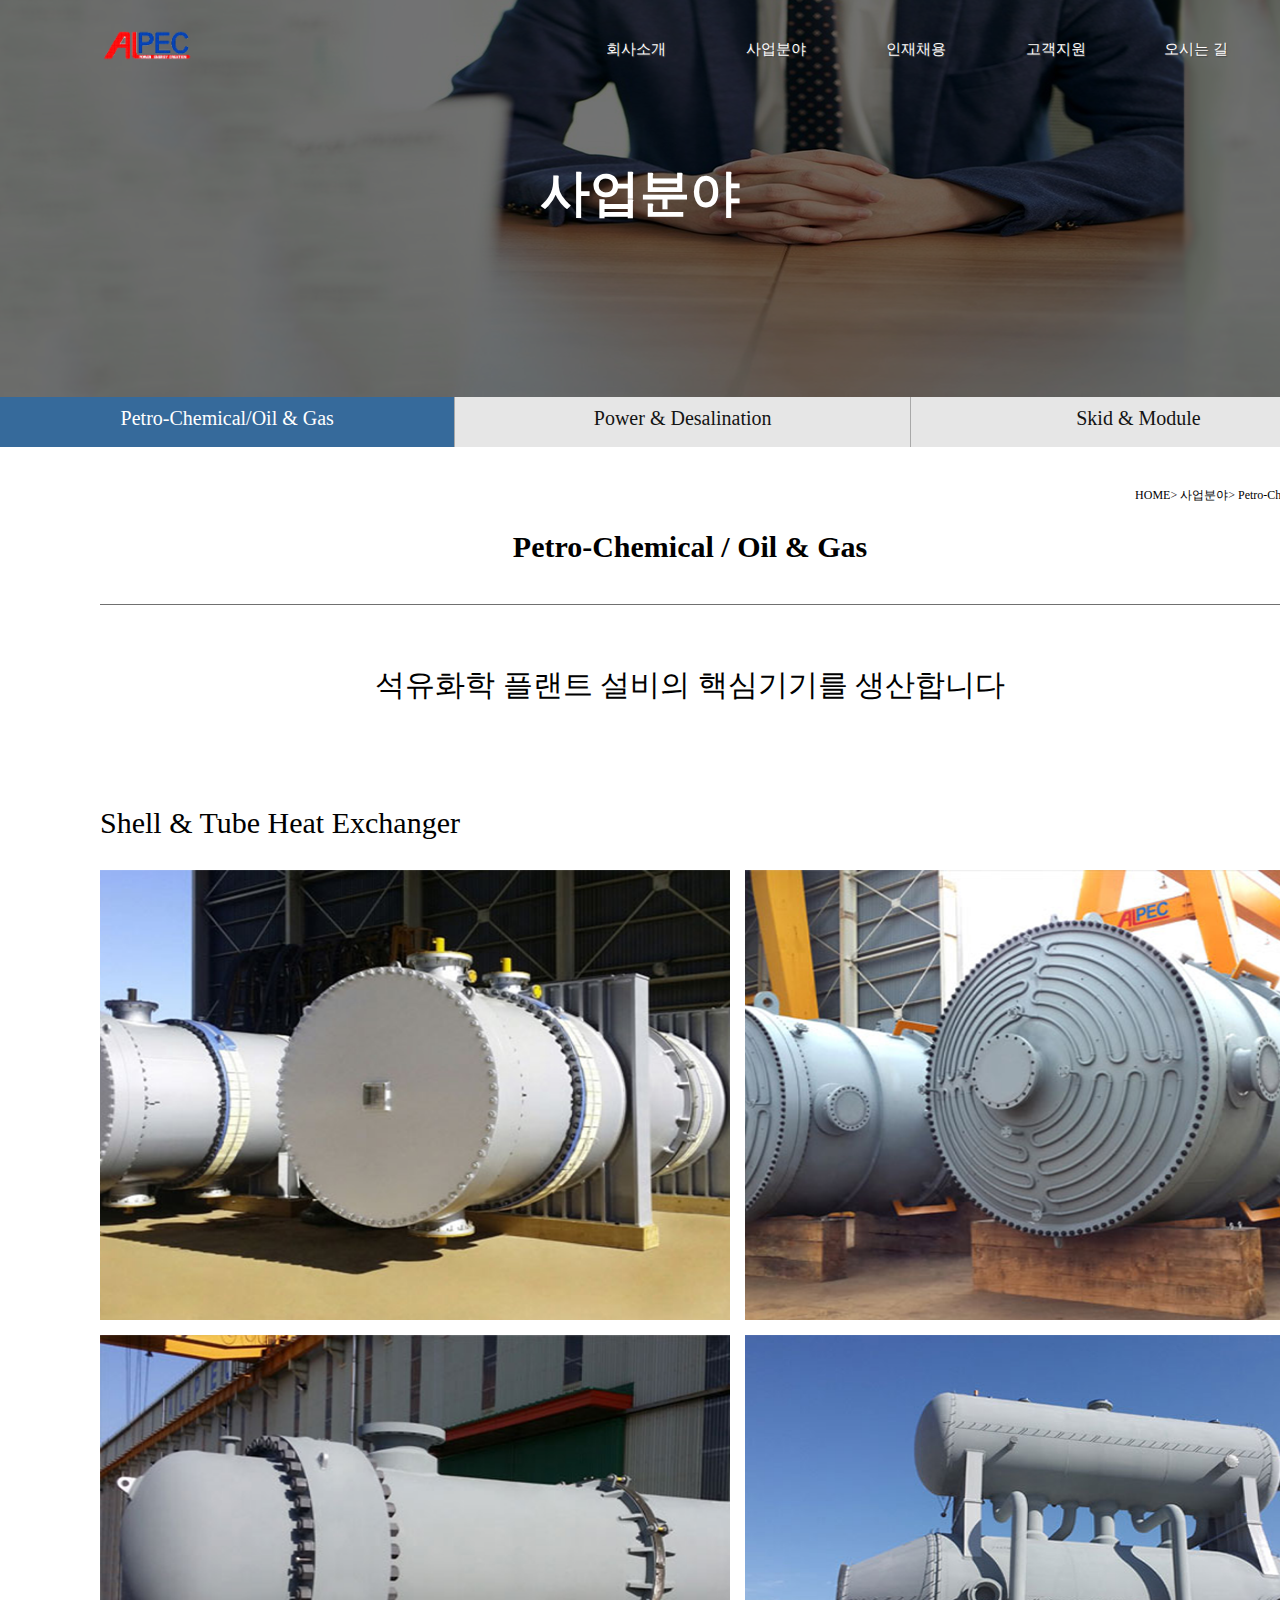
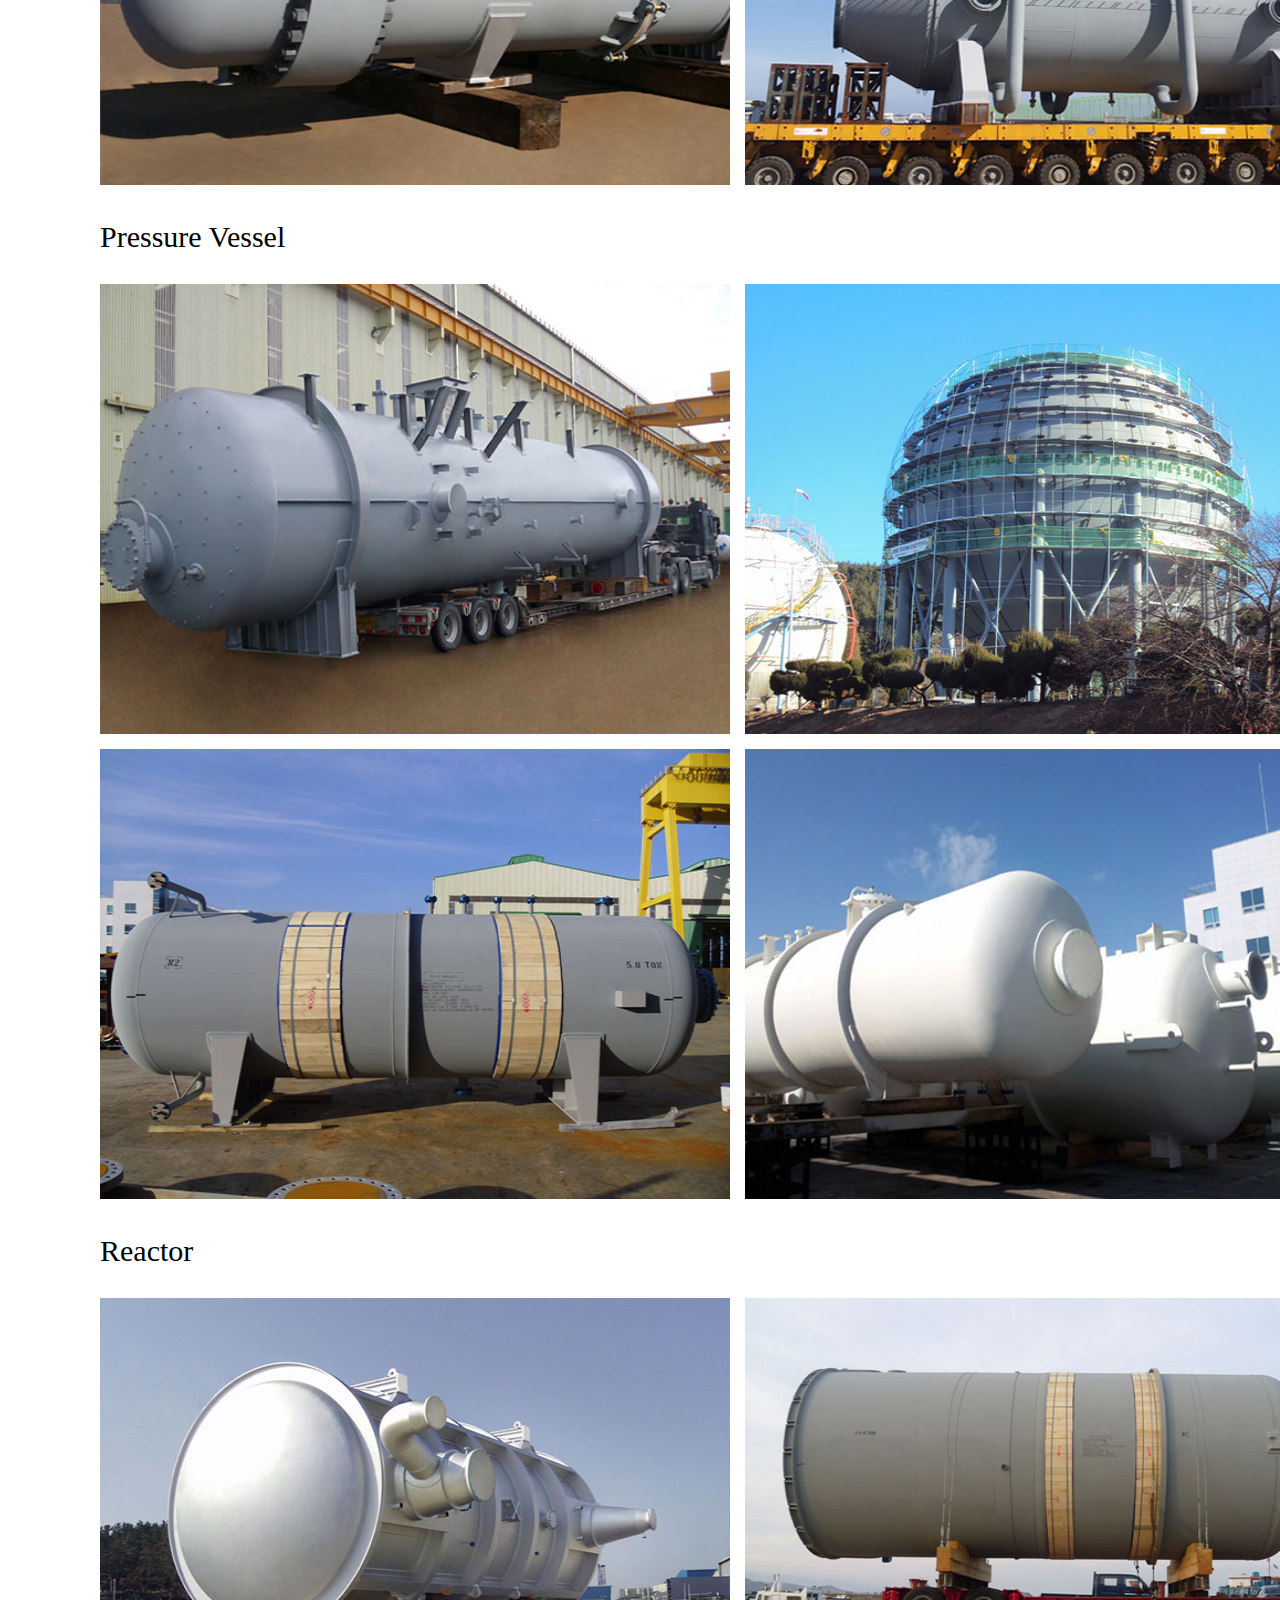
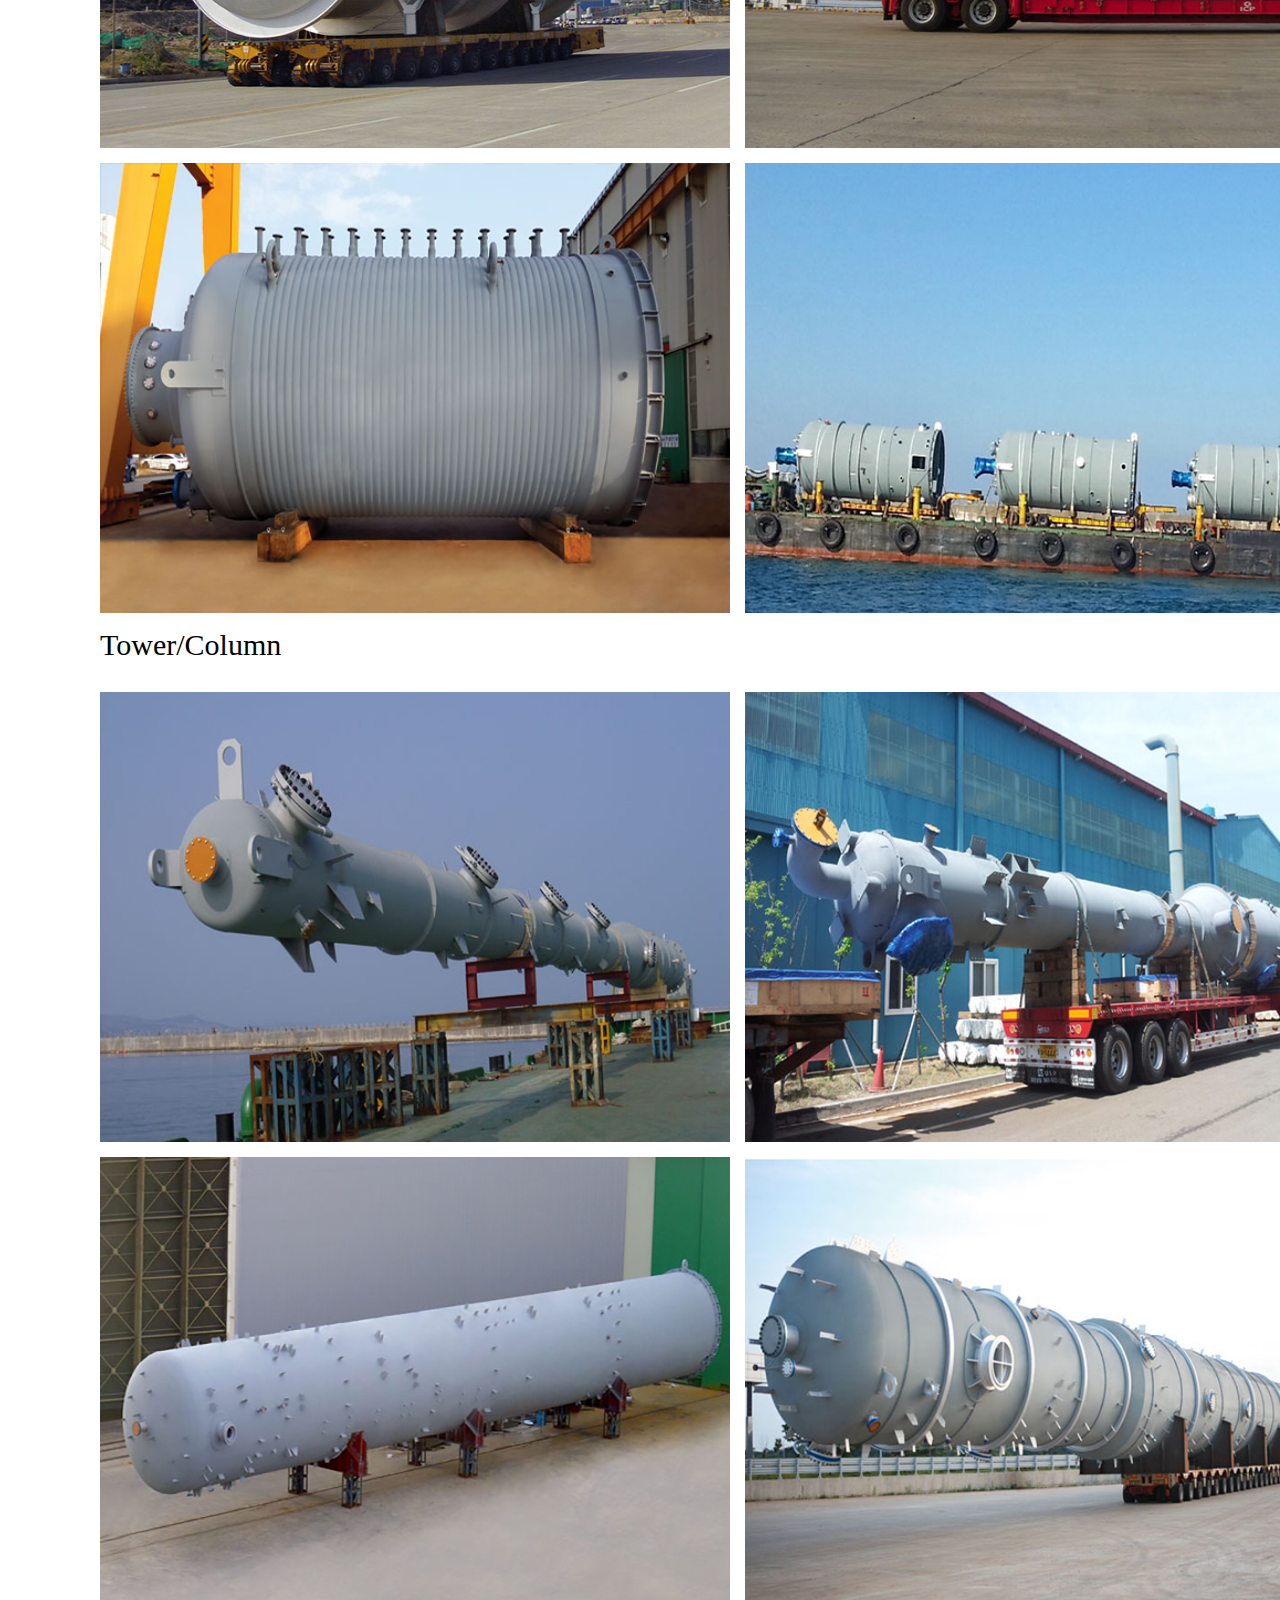
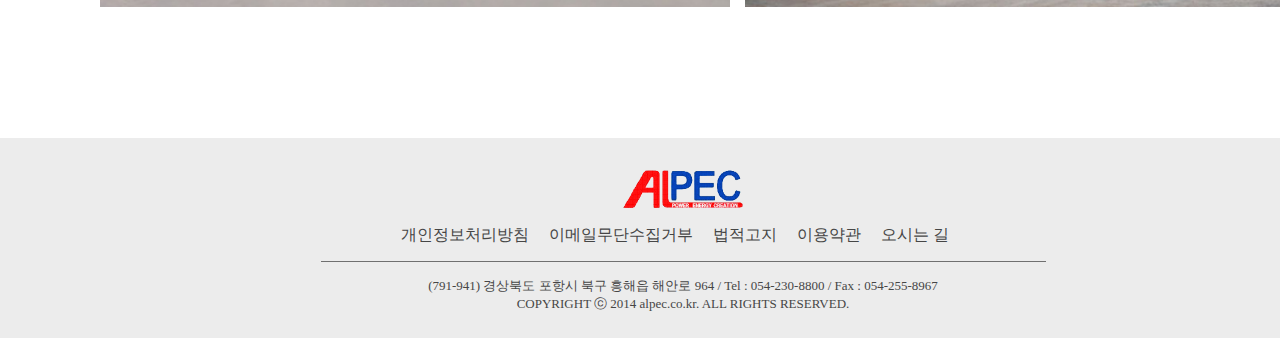
<file: sub2_1.html>
<!DOCTYPE html>
<html lang="en">
<head>
    <meta charset="UTF-8">
    <meta http-equiv="X-UA-Compatible" content="IE=edge">
    <meta name="viewport" content="width=device-width, initial-scale=1.0">
    <title>ALPEC - 사업분야_Petro-Chemical/Oil & Gas</title>
    <!--jquery-->
    <script src="https://ajax.googleapis.com/ajax/libs/jquery/3.5.1/jquery.min.js"></script>
    <!--css-->
    <link rel="stylesheet" href="/style.css">
    <link rel="stylesheet" href="/sub.css">
    <!--js-->
    <script src="JS/nav.js"></script>
    <script src="JS/gallery.js"></script>
    <!--AOS CSS-->
    <link href="https://unpkg.com/aos@2.3.1/dist/aos.css" rel="stylesheet">
    <!--AOS JS-->
    <script src="https://unpkg.com/aos@2.3.1/dist/aos.js"></script>
    <!--swiper css-->
    <link rel="stylesheet" href="https://unpkg.com/swiper/swiper-bundle.min.css" />
    <!--swiper js-->
    <script src="https://unpkg.com/swiper/swiper-bundle.min.js"></script>
    <!--font-->
    <link href="https://fonts.googleapis.com/css2?family=Noto+Sans+KR:wght@300;400;700&display=swap" rel="stylesheet">
    
</head>
<body id="sub2_1">
    <header id="main_header">
  
        <div class="container">
            <h1>
                <a href="./index.html">
                    <img src="images/main logo.png" alt="logo">
                </a>
            </h1>
            <nav id="gnb">
                <ul class="depth1">
                    <li>
                        <a href="/sub1_1.html">회사소개</a>
                            <ul class="depth2">
                                <li><a href="/sub1_1.html">회사개요</a></li>
                                <li><a href="/sub1_1.html">CI</a></li>
                            </ul>
                    </li>
                    <li>
                        <a href="/sub2_1.html">사업분야</a>
                            <ul class="depth2">
                                <li ><a href="/sub2_1.html" class="small">Petro-Chemical <br> /Oil & Gas</a></li>
                                <li><a href="/sub2_1.html">Power & Desalination</a></li>
                                <li><a href="/sub2_1.html">Skid & Module</a></li>
                            </ul>
                    </li>
                    <li>
                        <a href="">인재채용</a>
                            <ul class="depth2">
                                <li><a href="">인사제도</a></li>
                                <li><a href="">채용절차</a></li>
                            </ul>
                    </li>
                    <li>
                        <a href="">고객지원</a>
                            <ul class="depth2">
                                <li><a href="">공지사항</a></li>
                                <li><a href="">견적문의</a></li>
                            </ul>
                    </li>
                    <li>
                        <a href="/sub5_1.html">오시는 길</a>      
                    </li>
                </ul>
            </nav>
        </div><!--container end-->
        
        </header>
        
        <section id="main">
            <div class="lnb">
                <div class="image">
                <h1>사업분야</h1>
                </div><!--image end-->
            <div class="container">
                <div class="aside">
                    <ul class="subMenu">
                        <li class="active"><a href="./">Petro-Chemical/Oil & Gas</a></li>
                        <li ><a href="./">Power & Desalination</a></li>
                        <li ><a href="./">Skid & Module</a></li>
                    </ul>
                </div><!--aside end-->
            </div><!--container end-->
            <div class="article">
                <nav class="breadCrumb">
                    <span>HOME</span>>
                    <span>사업분야</span>>
                    <span>Petro-Chemical/Oil & Gas</span>
                </nav><!--breadcrumb -->
            </div><!--article-->
            </div><!--lnb end-->
        </section>

        <section id="content">
            <h1 id="title1">Petro-Chemical / Oil & Gas</h1>
            <h2>석유화학 플랜트 설비의 핵심기기를 생산합니다</h2>
            <section id="container1">
                <ul class="product-list">
                    <h3>Shell & Tube Heat Exchanger</h3>
                    <li>
                        <img src="images/sub1-1.png" alt="1">
                        <div class="sub-caption">
                            <h4>Carbon Black Delayed Cocker</h4>
                            <p>Client : SECL</p>
                            <p>Size : T26 x I.D720 x 7000L</p>
                            <p>Material : SA387-11 CL.2</p>
                            <p>Job Site : UAE</p>
                        </div>
                    </li>
                    <li>
                        <img src="images/sub1-2.png" alt="2">
                        <div class="sub-caption">
                            <h4>QDAO 220</h4>
                            <p>Client : Qingdao Haijing Chemical</p>
                            <p>Size : T37 x I.D3400 x 7000L</p>
                            <p>Material : SA516-70N/Ni-200</p>
                            <p>Job Site : China</p>
                        </div>
                    </li>
                    <li>
                        <img src="images/sub1-3.png" alt="3">
                        <div class="sub-caption">
                            <h4>UGCC GSP & POLYMER</h4>
                            <p>Client : SECL</p>
                            <p>Size : T48 x I.D 1580 x 6800L</p>
                            <p>Material : SA516-70N</p>
                            <p>Job Site : Uzbekistan</p>
                        </div>
                    </li>
                    <li>
                        <img src="images/sub1-4.png" alt="4">
                        <div class="sub-caption">
                            <h4>600 KTA PDH</h4>
                            <p>Client : BHPC</p>
                            <p>Size : T88 x I.D4100 x 9300L 
                                <br> T64 x I.D2930 x 9000L
                            </p>
                            <p>Material : SA516-70N/Ni-200</p>
                            <p>Job Site : China</p>
                        </div>
                    </li>
                </ul>
            </section>
            <section id="container2">
                <ul class="product-list">
                    <h3>Pressure Vessel</h3>
                    <li>
                        <img src="images/sub2-1.jpg" alt="1">
                        <div class="sub-caption">
                            <h4>ENI Jubail Oil Field</h4>
                            <p>Client : Cameron Japan</p>
                            <p>Size : T19 x I.D3000 x 157000L</p>
                            <p>Material : SA516-70N</p>
                            <p>Job Site : Iraq</p>
                        </div>
                    </li>
                    <li>
                        <img src="images/sub2-2.jpg" alt="2">
                        <div class="sub-caption">
                            <h4>60000 MTPA ECH NO.2 Plant</h4>
                            <p>Client : Samsung Fine Chemical</p>
                            <p>Size : T45~47 x I.D19425</p>
                            <p>Material : SA537-CL.2</p>
                            <p>Job Site : Korea</p>
                        </div>
                    </li>
                    <li>
                        <img src="images/sub2-3.jpg" alt="3">
                        <div class="sub-caption">
                            <h4>PS-2</h4>
                            <p>Client : Hankook Silicon</p>
                            <p>Size : T14 x I.D2000 x 5500L</p>
                            <p>Material : SA516-70N</p>
                            <p>Job Site : Korea</p>
                        </div>
                    </li>
                    <li>
                        <img src="images/sub2-4.jpg" alt="4">
                        <div class="sub-caption">
                            <h4>Jurong Rock Cavern</h4>
                            <p>Client : Aker Solutions</p>
                            <p>Size : T22 x I.D3500 x 8000L</p>
                            <p>Material : SA516-70N</p>
                            <p>Job Site : Singapore</p>
                        </div>
                    </li>
                </ul>
            </section>
           <section id="container3">
            <ul class="product-list">
                <h3>Reactor</h3>
                <li>
                    <img src="images/sub3-1.jpg" alt="1">
                    <div class="sub-caption">
                        <h4>600 KTA PDH</h4>
                        <p>Client : BHPC</p>
                        <p>Size : T25 x I.D7900 x 17144L</p>
                        <p>Material : SA516-70N</p>
                        <p>Job Site : China</p>
                    </div>
                </li>
                <li>
                    <img src="images/sub3-2.jpg" alt="2">
                    <div class="sub-caption">
                        <h4>CPC</h4>
                        <p>Client : Cheil Industries Inc.</p>
                        <p>Size : T12 x I.D4300 x 12000L</p>
                        <p>Material : SA240-304</p>
                        <p>Job Site : Korea</p>
                    </div>
                </li>
                <li>
                    <img src="images/sub3-3.jpg" alt="3">
                    <div class="sub-caption">
                        <h4>QDAO 219</h4>
                        <p>Client : Qingdao Haijing Chemical</p>
                        <p>Size : T20+3 x I.D4450 x 7300L</p>
                        <p>Material : SA516-70+SS316L</p>
                        <p>Job Site : China</p>
                    </div>
                </li>
                <li>
                    <img src="images/sub3-4.jpg" alt="4">
                    <div class="sub-caption">
                        <h4>Rung Tawan</h4>
                        <p>Client : Toyo-Thai</p>
                        <p>Size : T12+3 x I.D4260 x 5680L</p>
                        <p>Material : SA516-70+SS316L</p>
                        <p>Job Site : Thailand</p>
                    </div>
                </li>
            </ul>
           </section>
           <section id="container4">
            <ul class="product-list">
                <h3>Tower/Column</h3>
                <li>
                    <img src="images/sub4-1.jpg" alt="1">
                    <div class="sub-caption">
                        <h4>DMC</h4>
                        <p>Client : KPX Green Chemical</p>
                        <p>Size : T9 x I.D2000 x 7500L</p>
                        <p>Material : SA240-304</p>
                        <p>Job Site : Korea</p>
                    </div>
                </li>
                <li>
                    <img src="images/sub4-2.jpg" alt="2">
                    <div class="sub-caption">
                        <h4>KERETEH</h4>
                        <p>Client : Linde ENG.</p>
                        <p>Size : T20 x I.D1200/2500 x 22750L</p>
                        <p>Material : SA516-60</p>
                        <p>Job Site : Malaysia</p>
                    </div>
                </li>
                <li>
                    <img src="images/sub4-3.jpg" alt="3">
                    <div class="sub-caption">
                        <h4>No.2 Aromatics</h4>
                        <p>Client : SECL</p>
                        <p>Size : T28 x I.D7900 x 20000L</p>
                        <p>Material : SA516-70N</p>
                        <p>Job Site : Korea</p>
                    </div>
                </li>
                <li>
                    <img src="images/sub4-4.jpg" alt="4">
                    <div class="sub-caption">
                        <h4>SMP</h4>
                        <p>Client : SECL</p>
                        <p>Size : T38 x I.D5200 x 55870L</p>
                        <p>Material : SA516-70</p>
                        <p>Job Site : Korea</p>
                    </div>
                </li>
            </ul>
           </section>
        </section>

        <footer>
            <div class="container2">
             <img src="/images/main logo.png" alt="">
             <ul>
                 <li> <a href="#"> 개인정보처리방침</a></li>
                 <li><a href="#">이메일무단수집거부</a></li>
                 <li><a href="#">법적고지</a></li>
                 <li><a href="#">이용약관</a></li>
                 <li><a href="#">오시는 길</a></li>
             </ul>
             <p>(791-941) 경상북도 포항시 북구 흥해읍 해안로 964 / Tel : 054-230-8800 / Fax : 054-255-8967 <br> 
                 COPYRIGHT ⓒ 2014 alpec.co.kr. ALL RIGHTS RESERVED.</p>
             
            </div><!--container end-->
        </footer>
     
       <script>
           AOS.init();
       </script>
     
     </body>
     </html>
</file>
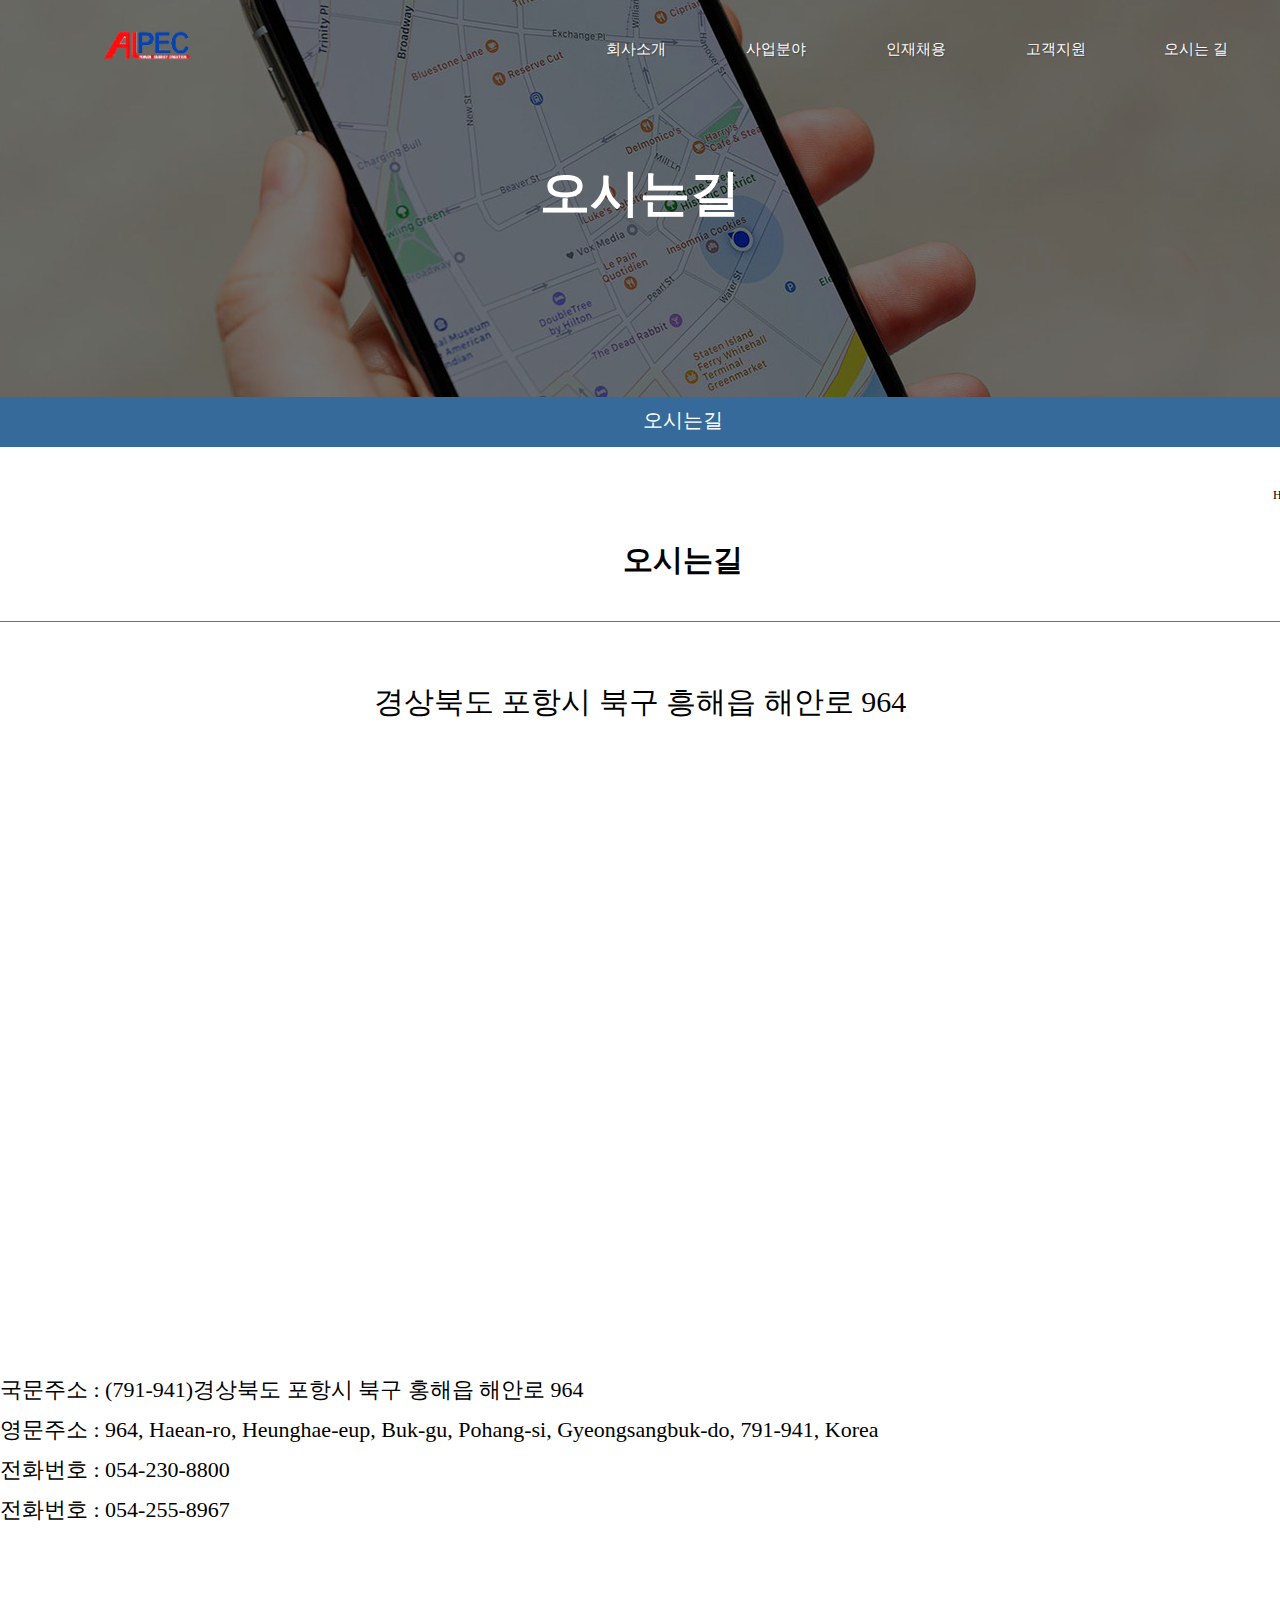
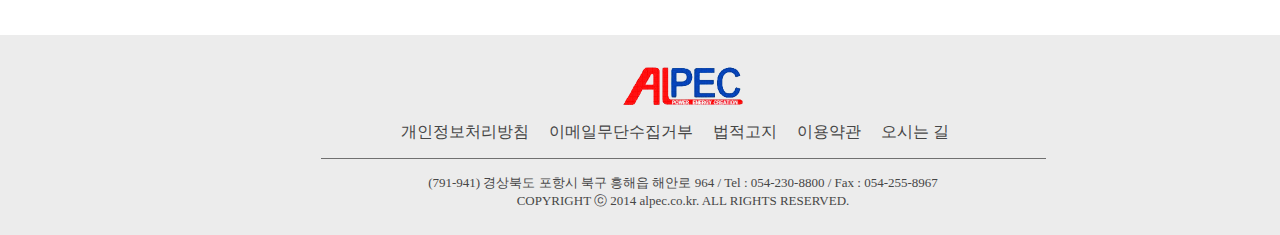
<file: sub5_1.html>
<!DOCTYPE html>
<html lang="en">
<head>
    <meta charset="UTF-8">
    <meta http-equiv="X-UA-Compatible" content="IE=edge">
    <meta name="viewport" content="width=device-width, initial-scale=1.0">
    <title>ALPEC - 오시는길</title>
    <!--jquery-->
    <script src="https://ajax.googleapis.com/ajax/libs/jquery/3.5.1/jquery.min.js"></script>
    <!--css-->
    <link rel="stylesheet" href="/style.css">
    <link rel="stylesheet" href="/sub.css">
    <!--js-->
    <script src="/JS/nav.js"></script>
    <script src="/JS/gallery.js"></script>
    <!--AOS CSS-->
    <link href="https://unpkg.com/aos@2.3.1/dist/aos.css" rel="stylesheet">
    <!--AOS JS-->
    <script src="https://unpkg.com/aos@2.3.1/dist/aos.js"></script>
    <!--swiper css-->
    <link rel="stylesheet" href="https://unpkg.com/swiper/swiper-bundle.min.css" />
    <!--swiper js-->
    <script src="https://unpkg.com/swiper/swiper-bundle.min.js"></script>
    <!--font-->
    <link href="https://fonts.googleapis.com/css2?family=Noto+Sans+KR:wght@300;400;700&display=swap" rel="stylesheet">
    
</head>
<body id="sub5_1">
    <header id="main_header">
  
        <div class="container">
            <h1>
                <a href="./index.html">
                    <img src="/images/main logo.png" alt="logo">
                </a>
            </h1>
            <nav id="gnb">
                <ul class="depth1">
                    <li>
                        <a href="./sub1_1.html">회사소개</a>
                            <ul class="depth2">
                                <li><a href="./sub1_1.html">회사개요</a></li>
                                <li><a href="./sub1_1.html">CI</a></li>
                            </ul>
                    </li>
                    <li>
                        <a href="/sub2_1.html">사업분야</a>
                            <ul class="depth2">
                                <li ><a href="/sub2_1.html" class="small">Petro-Chemical <br> /Oil & Gas</a></li>
                                <li><a href="/sub2_1.html">Power & Desalination</a></li>
                                <li><a href="/sub2_1.html">Skid & Module</a></li>
                            </ul>
                    </li>
                    <li>
                        <a href="">인재채용</a>
                            <ul class="depth2">
                                <li><a href="">인사제도</a></li>
                                <li><a href="">채용절차</a></li>
                            </ul>
                    </li>
                    <li>
                        <a href="">고객지원</a>
                            <ul class="depth2">
                                <li><a href="">공지사항</a></li>
                                <li><a href="">견적문의</a></li>
                            </ul>
                    </li>
                    <li>
                        <a href="./sub5_1.html">오시는 길</a>      
                    </li>
                </ul>
            </nav>
        </div><!--container end-->
        
        </header>
        
        <section id="main">
            <div class="lnb">
                <div class="image">
                <h1>오시는길</h1>
                </div><!--image end-->
            <div class="container2">
                <div class="aside">
                    <ul class="subMenu">
                        <li class="active"><a href="./">오시는길</a></li>
                        
                    </ul>
                </div><!--aside end-->
            </div><!--container end-->
            <div class="article">
                <nav class="breadCrumb">
                    <span>HOME</span>>
                    
                    <span> <strong> 오시는길 </strong></span>
                </nav><!--breadcrumb -->
            </div><!--article-->
            </div><!--lnb end-->
        </section>

        <section id="location">
            <div class="container3">
                <div class="title">
                    <h1>오시는길</h1>
                    
                </div><!--title-->
                
            </div><!--container-->
            
            <h1 class="loca">경상북도 포항시 북구 흥해읍 해안로 964</h1>
            <div class="map">
                <iframe src="https://www.google.com/maps/embed?pb=!1m18!1m12!1m3!1d9117.02816548333!2d129.4182859391407!3d36.10917839490347!2m3!1f0!2f0!3f0!3m2!1i1024!2i768!4f13.1!3m3!1m2!1s0x35671b6d3ff710ed%3A0x69778f5409381631!2z6rK97IOB67aB64-EIO2PrO2VreyLnCDrtoHqtawg7Z2l7ZW07J2NIO2VtOyViOuhnCA5NjQ!5e0!3m2!1sko!2skr!4v1628730931059!5m2!1sko!2skr" width="1366" height="500" style="border:0;" allowfullscreen="" loading="lazy"></iframe>
            </div>
            <div class="phone">
                <p>국문주소 : (791-941)경상북도 포항시 북구 홍해읍 해안로 964</p>
                <p>영문주소 : 964, Haean-ro, Heunghae-eup, Buk-gu, Pohang-si, Gyeongsangbuk-do, 791-941, Korea</p>
                <p>전화번호 : 054-230-8800</p>
                <p>전화번호 : 054-255-8967</p>
            </div>
        </section>






        <footer>
            <div class="container2">
             <img src="/images/main logo.png" alt="">
             <ul>
                 <li> <a href="#"> 개인정보처리방침</a></li>
                 <li><a href="#">이메일무단수집거부</a></li>
                 <li><a href="#">법적고지</a></li>
                 <li><a href="#">이용약관</a></li>
                 <li><a href="#">오시는 길</a></li>
             </ul>
             <p>(791-941) 경상북도 포항시 북구 흥해읍 해안로 964 / Tel : 054-230-8800 / Fax : 054-255-8967 <br> 
                 COPYRIGHT ⓒ 2014 alpec.co.kr. ALL RIGHTS RESERVED.</p>
             
            </div><!--container end-->
        </footer>
     
       <script>
           AOS.init();
       </script>
     
     </body>
     </html>
</file>
<file: style.css>
/*style.css*/
*{
    margin: 0;
    padding: 0;
    box-sizing: border-box;
}
body{
    
    margin: 0 auto;
    
}
ul{
    list-style-type: none;
}
a{
    text-decoration: none;
}
.container{
    width: 1366px;
    position: relative;
    margin: 0 auto;
    margin-left: 100px;
    margin-right: 100px;
}  
/*header*/

header{
    position: relative;
    margin: 0 auto;
    height: 0px;
    z-index: 999;
    top: 0;
    /*background-image: url(/images/main02.jpg);
    background-repeat: no-repeat;
    background-size: cover;
    background-position: center center;*/
    
    background-color: rgb(255, 255, 255);
}

header .container{
    width: 1366px;
    margin: 0 auto;
    background-color: steelblue;
    
}
header nav > ul > li:hover > .depth2{
    
    display: block;
}
header h1{
    position: absolute;
    /*background-color: black;*/
    top: 30px;
    left: 0;
    margin-left: 100px;
   
}
header h1 img{
    width: 94px;
    
}
header nav{
    position: absolute;
    right: 0;
    top: 30px;
    margin-right: 100px;
    
}

    /*1단계 메뉴*/
header nav{
  
    /*background-color: blanchedalmond;*/
}
header nav > ul.depth1 > li{
    float: left;
    font-size: 15px;
    text-align: center;
    font-weight: 400;
    width: 140px;
    text-shadow: 1px  1px 1px rgba(70, 70, 70, 1);
   /* outline: 1px solid snow;*/
    padding-top: 10px;
    padding-bottom: 10px;
}

header nav > ul > li:last-child{
    margin-right: 0;
}
header nav ul li a{
    color: #fffdfd;
   
}
header nav > ul > li:hover > .depth2{
    border-top: 2px solid rgb(4, 4, 95);
    background-color: rgba(255, 255, 255, 0.9);
    
}

    /*2단계 메뉴*/
header nav .depth2{
   margin-top: 10px;
    
    
    display: none;
    position: absolute;
    
}

header nav .depth2 > li{
    width: 140px;
    /*background-color: cadetblue;*/
    text-shadow: none;
    
   
}
header nav .depth2 > li > a{
    display: block;
    font-weight: 300;
    text-align: center;
    padding: 15px;
    color: #333333;
    font-size: 15px;
    width: 100%;
}

#gnb .depth2 a:hover {
    font-weight: bold;
    color: rgb(4, 4, 95);
  }
  #gnb .depth2 a::after {
    /* outline: 1px solid red; */
    content: "";
    display: block;
    width: 115px;
    height: 3px;
    background-clip: content-box;
    transition-duration: 0.8s;
    margin: 0 auto;
    position: relative;
    top: -5px;
  }
  


/*main visual*/
#mainVisual{
    margin-bottom: 55px;
}
#mainVisual .swiper-container{
    width: 100%;
    object-fit: cover;
    
   
}
#mainVisual .swiper-slide{
    width: 100%;
    
}
#mainVisual .swiper-slide img{
   
    width: 100%;
    
}
/*colGroup*/
#corporation {
    width: 100%;
    height: 450px;
    margin-top: 80px;
    
    margin-bottom: 100px;
}
#corporation .container{
    width: 1366px;
    margin: 0 auto;
    padding-left: 100px;
    padding-right: 100px;
}
#corporation .title {
    text-align: center;
   
}
#corporation .title h2{
    font-size: 30px;
    padding-bottom: 30px;
}
#corporation .title p{
    font-size: 20px;
}

#corporation .group {
 width: 1366px;
 margin: 0 auto;
 text-align: center;
}
#corporation .group .col2{
    display: inline-block;
    float: left;
    width: 370px;
    height: 300px;
    box-shadow: 1px 2px 4px rgb(179, 179, 179);
    margin-right: 20px;
    margin-top: 50px;
    padding-top: 20px;
    background-color: #F6F6F6;
}
#corporation .group .col2 h2{
    font-size: 25px;
    padding-bottom: 17px;
}
#corporation .group .col2 p{
    font-size: 17px;
}
/*contents*/
#contents{
    width: 100%;
    height: 476px;
    
   
}
#contents .container{
    position: relative;
    width: 1370px;
    margin: 0 auto;
    text-align: center;
    font-size: 30px;
    height: 476px;
    color:rgb(255, 255, 255);
    
}
#contents p.left{
    position: absolute;
    left: 40%;
    top: 45%;
}
#contents p{
    position: absolute;
    left: 32%;
    top: 33%;
    font-weight: 700;
}
#contents p.more{
    font-size: 16px;
    position: absolute;
    left: 43%;
    top: 60%;
    border: 1px solid rgb(255, 255, 255);
    width: 100px;
    border-radius: 20px;
    text-align: center;
    padding-top: 3px;
    padding-bottom: 5px;
    padding-left: 3px;
    font-weight: 300;
}
#contents p.customer{
    position: absolute;
    left: 30%;
}
#contents p.more a{
    color:rgb(255, 255, 255);
    
}
#contents p.more2{
    font-size: 13px;
    position: absolute;
    left: 38%;
    top: 60%;
    border: 1px solid rgb(255, 255, 255);
    width: 80px;
    border-radius: 20px;
    text-align: center;
    padding-top: 3px;
    padding-bottom: 5px;
    padding-left: 3px;
    font-weight: 300;
}
#contents p.requit{
    position: absolute;
    left: 37%;
}
#contents p.more2 a{
    color:rgb(255, 255, 255);
    
}
#contents .leftCol{
    width: 645px;
    height: 401px;
    
    float: left;
    margin-right: 7px;
    position: relative;
    background-image: url(/images/about.png);
     background-repeat: no-repeat;
    background-size: cover;
    background-position: center center;
}
#contents .leftCol img{
    width: 645px;
    height: 401px;
    object-fit: cover;
}
#contents .col{
    position: relative;
    width: 355px;
    height: 199px;
    background-color: tomato;
    float: left;
    margin-right: 4px;
    margin-bottom: 4px;
    box-shadow: 2px 2px 4px rgba(0, 0, 0,0.4);
}
#contents .col img{
    width: 355px;
    height: 199px;
    object-fit: cover;
}
.caption1{
    background-color: rgba(255, 255, 255, 0);
    width: 645px;
    height: 401px;
    display: block;
    position: absolute;
}
.caption{
    background-color: rgba(255, 255, 255, 0);
    width: 355px;
    height: 199px;
    display: block;
    position: absolute;
}
.leftCol:hover .caption1{
    display: block; 
    overflow:hidden;
    background-color: rgba(0,0,0,0.5);
    
}
.leftCol:hover{
    background-color: rgba(0,0,0,0.5);
    color: white;
    background-image: url(/images/main\ col1.jpg);
}
#contents .leftCol:hover p.more{
    border: 1px solid rgb(255, 255, 255);
}
#contents .leftCol:hover p.more a{
    color: white;
}
#contents .leftCol p.more:hover{
    background-color: rgb(3,78,162);
    border: none;
}

#contents .col:hover p.more2{
    border: 1px solid rgb(255, 255, 255);
}
#contents .col:hover p.more2 a{
    color: white;
}
#contents .col p.more2:hover{
    background-color: rgb(3,78,162);
    border: none;
}
.col:hover .caption{
    display: block; 
    overflow:hidden;
}
.col:hover{
    background-color: rgba(0,0,0,0.5);
    color: white;
   
}
.col:hover .caption{
    display: block; 
    overflow:hidden;
    background-color: rgba(0,0,0,0.5);
   
}
#banner{
    width: 100%;
    
}
#banner img{
    padding-bottom: 0;
}
#banner{
    width: 100%;
    background-image: url(/images/main\ section\ banner_.png);
    
    height: 700px;
    background-repeat: no-repeat;
    background-size: cover;
    background-position: center center;
    position: relative;
}
#banner2{
    width: 100%;
    background-image: url(/images/main\ \ sectionbanner2.png);
    padding-bottom: 100px;
    height: 400px;
    background-repeat: no-repeat;
    background-size: cover;
    background-position: center center;
    position: relative;
}
#banner2 p{
    font-size: 19px;
    color: white;
    border: 1px solid white;
    border-radius: 27px;
    width: 150px;
    height: 37px;
    text-align: center;
    padding-top: 5px;
    position: absolute;
    top: 270px;
    left: 563px;
}
#banner2 p a{
    color: white;
}
#banner2 p:hover{
    background-color: white;
    font-weight: bold;
}
#banner2 p:hover a{
    color: rgb(3,78,162);
}
/*footer*/
footer{
    background-color: #ECECEC;
    height: 200px;
    color: #464646;
    width: 100%;
    text-align: center;
    margin: 0 auto;
    width: 100%;
  
    bottom: 0;
}
footer .container2{
    width: 1366px;
    margin: 0 auto;
    
    
    
}
footer img{
    padding-top: 30px;
    width: 130px;
    height: auto;
}
footer ul{
    width: 725px;
    list-style-type: none;
    padding-top: 10px;
    padding-bottom: 15px;
    border-bottom: 1px solid #707070;
    margin: 0 auto;
}
footer ul li{
    display: inline-block;
    padding-right: 16px;
    font-size: 16px;
}
footer ul li a{
    color: #464646;
}
footer p{
    padding-top: 15px;
    font-size: 13px;
    
    font-weight: 300;
}
</file>
<file: sub.css>
/*nav  breadCrumb*/

/*sub1_1 main*/
#sub1_1 #main{
    margin: 0 auto;
    width: 100%;
    position: relative;
    background-image: url(/images/sub1_1.png);
    background-repeat: no-repeat;
    background-size: cover;
    background-position: center center;
    height: 400px;
}
#sub1_1 #main .lnb{
    width: 100%;
    
    text-align: center;
    margin: 0 auto;
    position: absolute;
    top: 40%;
    
}

#sub1_1 #main .lnb h1{
    color: white;
    font-size: 50px;
   
}
    /*상단사이드바*/
#sub1_1 #main .container2{
    width: 100%;
    background-color: #E6E6E6;
    height: 50px;
    margin-left: 0;
    margin-top: 170px;
    border: none;
}
#sub1_1 #main .lnb > .container2 > .aside > ul{
    width: 1366px;
    display: flex;
    justify-content: space-between;
    height: 50px;
    margin: 0 auto;
}
#sub1_1 #main .container2 .aside > ul > li{
    list-style-type: none;
    border-right: 1px solid rgb(168, 168, 168);
    width: calc(1366px / 2);
    text-align: center;
    padding: 10px;
    
}
#sub1_1 #main .container2 .aside > ul > li:last-child{
    border: none;
}
#sub1_1 #main .container2 .aside > ul > li > a{
    color: #141414;
    font-size: 20px;
}
#sub1_1 #main .container2 .aside > ul > li:hover{
    background-color: #366A9B;
    
}
#sub1_1 #main .container2 .aside > ul > li:hover > a{
    color: white;
}
#sub1_1 #main .container2 .aside > ul > li.active{
    background-color: #366A9B;
    
}
#sub1_1 #main .container2 .aside > ul > li.active a{ 
    color: white;
    
}
#sub1_1 #main .article{
    width: 1366px;
    margin: 0 auto;
   
    
}
#sub1_1 #main .article .breadCrumb{
    padding-top: 40px;
    text-align: right;
    font-size: 12px;
    margin-right: 0;
    padding-bottom: 12px;
    
  }
  #sub1_1 #introduce{
      width: 1366px;
      padding-bottom: 100px;
      margin: 0 auto;
      margin-top: 140px;
  }
  #sub1_1  .container3{
      width: 1366px;
      font-size: 30px;
      margin-left: 0;
      text-align: center;
      
      padding-bottom: 40px;
      border-bottom: 1px solid #707070;
      margin-bottom: 100px;
      
  }
  #sub1_1  .container3 .title h1{
      font-size: 30px;
  }
  #sub1_1 #introduce .left{
      float: left;
     
  }
  #sub1_1 #introduce .left h1{
      font-size: 50px;
      font-weight: 400;
      padding-bottom: 35px;
  }
  #sub1_1 #introduce .left h1 .bold{
      font-weight: bold;
      color: #366A9B;
      font-size: 55px;
  }
  #sub1_1 #introduce .left p{
      line-height: 30px;
  }
  #sub1_1 #introduce .right{
      
     
     
  }
  #sub1_1 #introduce .right img{
     width: 655px;
     padding-left: 30px;
     height: 290px;
     padding-bottom: 0;
  }
  #sub1_1 #history{
        width: 1366px;
        margin: 0 auto;
       
  }
  
  #sub1_1 #history img{
    width: 100%;
    padding-bottom: 52px;
  }
  #sub1_1 #history p{
      text-align: center;
      font-size: 25px;
      line-height: 40px;
      padding-bottom: 100px;
  }
  #sub1_1 #history p .bold2{
      color: #366A9B;
      font-weight: bold;
  }
  #sub1_1 #value{
      width: 1366px;
      margin: 0 auto;
      text-align: center;
  }
  #sub1_1 #value h2{
      font-size: 50px;
      color: #366A9B;
      padding-bottom: 20px;
  }
  #sub1_1 #value h3{
        font-size: 30;
        padding-bottom: 30px;
}
#sub1_1 #value p{
    font-size: 15px;
    padding-bottom: 75px;
}
#sub1_1 #value  img{
    width: 900px;
    height: 600px;
    margin-bottom: 200px;
}
/*sub2_1 main*/
#sub2_1 #main{
    margin: 0 auto;
    width: 100%;
    position: relative;
    background-image: url(/images/sub2_1.png);
    background-repeat: no-repeat;
    background-size: cover;
    background-position: center center;
    height: 400px;
    
}
#sub2_1 #main .lnb{
    width: 100%;
    text-align: center;
    margin: 0 auto;
    position: absolute;
    top: 40%; 
}
#sub2_1 #main .lnb h1{
    color: white;
    font-size: 50px;
}
    /*상단사이드바*/
#sub2_1 #main .container{
    width: 100%;
    background-color: #E6E6E6;
    height: 50px;
    margin-left: 0;
    margin-top: 170px;
}
#sub2_1 #main .lnb > .container > .aside > ul{
    width: 1366px;
    display: flex;
    justify-content: space-between;
    height: 50px;
    margin: 0 auto;
}
#sub2_1 #main .container .aside > ul > li{
    list-style-type: none;
    border-right: 1px solid rgb(168, 168, 168);
    width: calc(1366px / 2);
    text-align: center;
    padding: 10px;
    
}
#sub2_1 #main .container .aside > ul > li:last-child{
    border: none;
}
#sub2_1 #main .container .aside > ul > li > a{
    color: #141414;
    font-size: 20px;
}
#sub2_1 #main .container .aside > ul > li:hover{
    background-color: #366A9B;
    
}
#sub2_1 #main .container .aside > ul > li:hover > a{
    color: white;
}
#sub2_1 #main .container .aside > ul > li.active{
    background-color: #366A9B;
    
}
#sub2_1 #main .container .aside > ul > li.active a{ 
    color: white;
    
}
#sub2_1 #main .article{
    width: 1366px;
    margin: 0 auto;
}
#sub2_1 #main .article .breadCrumb{
    padding-top: 40px;
    text-align: right;
    font-size: 12px;
    margin-right: 0;
  }

#content {
    max-width: 1366px;
    margin: 0 auto;
    overflow: hidden;
    padding-left: 100px;
    padding-bottom: 116px;
}
#content #title1 {
    border-bottom: 1px solid #707070;
    padding-top: 130px;
    padding-bottom: 40px;
    margin-bottom: 60px;
    text-align: center;
    font-size: 30px;
    font-weight: bold;
}
#content h2 {
    padding-bottom: 80px;
    text-align: center;
    font-size: 30px;
    font-weight: 500;
}
#content h3 {
    font-size: 30px;
    font-weight: 500;
    padding-bottom: 30px;
    padding-top: 20px;
}
ul.product-list{
    width: 1366px;
    
}
ul.product-list > li {
    float: left;
    width: 630px;
    height: 450px;
    position: relative;
    overflow: hidden;
    margin-right: 15px;
    margin-bottom: 15px;
    justify-content: center;
    
}

ul.product-list > li > img {
    display: block;
    width: 630px;
    height: 450px;
}

ul.product-list > li .sub-caption {
    width: 630px;
    height: 205px;
    background: #366a9bb9;
    color: #fff;
    transform: translateY(0px);
    padding: 20px;
    transition: 0.2s;
}
ul.product-list > li:hover .sub-caption {
    transform: translateY(-200px);
}
ul.product-list > li .sub-caption > h4 {
    font-size: 25px;
    padding-bottom: 20px;
}
ul.product-list > li .sub-caption > p {
    font-size: 17px;
}

#container2, #container3 {
    clear: both;
}
/*sub5_1*/
/*sub1_1 main*/
#sub5_1 #main{
    margin: 0 auto;
    width: 100%;
    position: relative;
    background-image: url(/images/sub5_1.png);
    background-repeat: no-repeat;
    background-size: cover;
    background-position: center center;
    height: 400px;
}
#sub5_1 #main .lnb{
    width: 100%;
    
    text-align: center;
    margin: 0 auto;
    position: absolute;
    top: 40%;
    
}

#sub5_1 #main .lnb h1{
    color: white;
    font-size: 50px;
   
}
    /*상단사이드바*/
#sub5_1 #main .container2{
    width: 100%;
    background-color: #E6E6E6;
    height: 50px;
    margin-left: 0;
    margin-top: 170px;
    border: none;
}
#sub5_1 #main .lnb > .container2 > .aside > ul{
    width: 1366px;
    display: flex;
    justify-content: space-between;
    height: 50px;
    margin: 0 auto;
}
#sub5_1 #main .container2 .aside > ul > li{
    list-style-type: none;
    border-right: 1px solid rgb(168, 168, 168);
    width: calc(1366px );
    text-align: center;
    padding: 10px;
    
}
#sub5_1 #main .container2 .aside > ul > li:last-child{
    border: none;
}
#sub5_1 #main .container2 .aside > ul > li > a{
    color: #141414;
    font-size: 20px;
}
#sub5_1 #main .container2 .aside > ul > li:hover{
    background-color: #366A9B;
    
}
#sub5_1 #main .container2 .aside > ul > li:hover > a{
    color: white;
}
#sub5_1 #main .container2 .aside > ul > li.active{
    background-color: #366A9B;
    
}
#sub5_1 #main .container2 .aside > ul > li.active a{ 
    color: white;
    
}
#sub5_1 #main .article{
    width: 1366px;
    margin: 0 auto;
   
    
}
#sub5_1 #main .article .breadCrumb{
    padding-top: 40px;
    text-align: right;
    font-size: 12px;
    margin-right: 0;
    padding-bottom: 12px;
    
  }
  #sub5_1 #location{
    width: 1366px;
    padding-bottom: 100px;
    margin: 0 auto;
    padding-top: 140px;
  }
  #sub5_1  .container3{
      width: 1366px;
      font-size: 30px;
      margin-left: 0;
      text-align: center;
     
      
      border-bottom: 1px solid #707070;
      margin-bottom: 60px;
      
  }
  #sub5_1 #location{
      width: 100%;
      
      margin: 0 auto;
  }
  #sub5_1 #location .container3{
      width: 1366px;
      margin: 0 auto;
  }
  #sub5_1 #location .title h1{
      margin-bottom: 40px;
      font-size: 30px;
  }
  #sub5_1 #location h1.loca{
      font-size: 30px;
      text-align: center;
      padding-bottom: 40px;
      padding-top: 60px;
      font-weight: normal;
  }
  #sub5_1 #location .map{
      width: 1366px;
      
      margin-right: 183px;
      padding-bottom: 58px;
      margin: 0 auto;
  }
  #sub5_1 #location .map iframe{
      width: 1366px;
  }
  #sub5_1 #location .phone{
    width: 1366px;
    padding-top: 50px;
    margin: 0 auto;
    font-size: 22px;
    
  }
  #sub5_1 #location .phone p{
      margin-bottom: 10px;
  }
</file>
